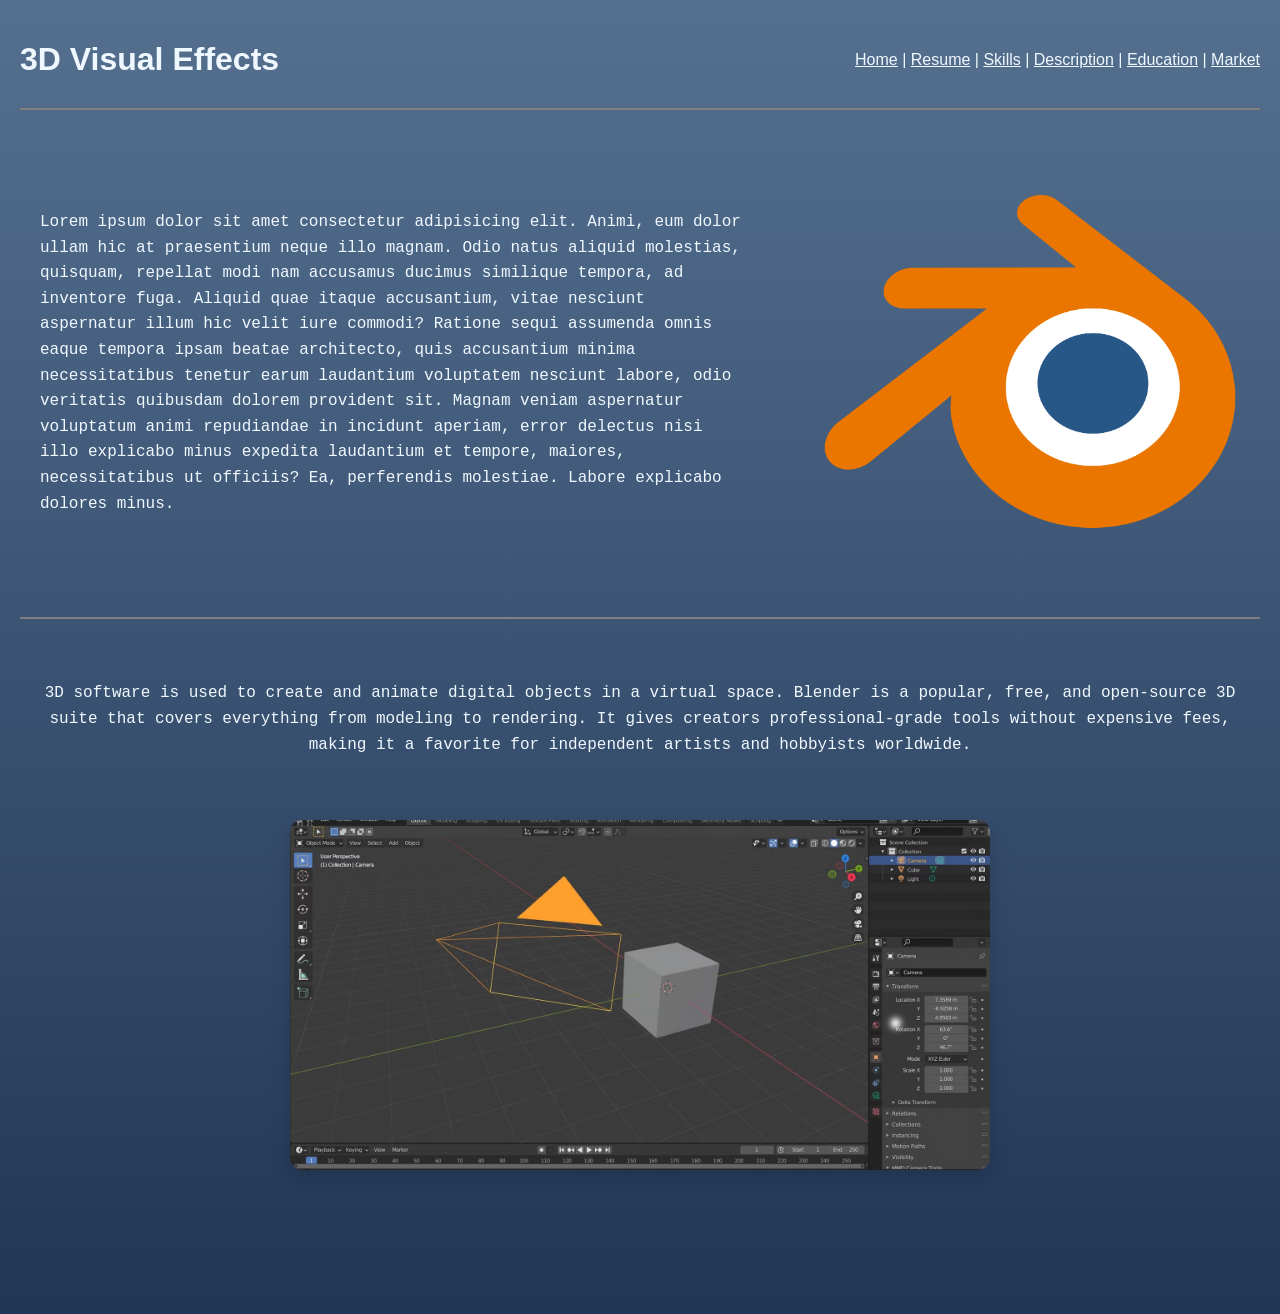
<file: index.html>
<!DOCTYPE html>
<html>
    <head>
        <link rel="stylesheet" href="style.css">
    </head>
    <body class="background_1">
        <header class="site-header">
            <h1 class="h1_1_tag">3D Visual Effects</h1>
            <nav class="nav_1_tag">
                <a href="index.html" style="color: aliceblue;">Home</a> | <a href="resume.html" style="color: aliceblue;;">Resume</a> | <a href="skills.html" style="color: aliceblue;">Skills</a> |  <a href="JobDescription.html" style="color: aliceblue;">Description</a> | <a href="education.html" style="color: aliceblue;">Education</a> | <a href="JobMarket.html" style="color: aliceblue;">Market</a>
            </nav>
        </header>
        <hr color="gray">
        <section class="first_box" style="margin-top: 5%; margin-bottom: 5%;">
            <div class="intro-text">
                <p class="p_1_tag">Lorem ipsum dolor sit amet consectetur adipisicing elit. Animi, eum dolor ullam hic at praesentium neque illo magnam. Odio natus aliquid molestias, quisquam, repellat modi nam accusamus ducimus similique tempora, ad inventore fuga. Aliquid quae itaque accusantium, vitae nesciunt aspernatur illum hic velit iure commodi? Ratione sequi assumenda omnis eaque tempora ipsam beatae architecto, quis accusantium minima necessitatibus tenetur earum laudantium voluptatem nesciunt labore, odio veritatis quibusdam dolorem provident sit. Magnam veniam aspernatur voluptatum animi repudiandae in incidunt aperiam, error delectus nisi illo explicabo minus expedita laudantium et tempore, maiores, necessitatibus ut officiis? Ea, perferendis molestiae. Labore explicabo dolores minus.</p>
            </div>
            <div class="first_image">
                <img src="./public/blender.png" alt="Blender Logo">
            </div>
        </section>
        <hr color="gray">
        <p class="p_2_tag" style="margin-top: 5%;">3D software is used to create and animate digital objects in a virtual space. Blender is a popular, free, and open-source 3D suite that covers everything from modeling to rendering. It gives creators professional-grade tools without expensive fees, making it a favorite for independent artists and hobbyists worldwide.</p>
            <div class="fourth_image" style="margin-top: 5%; margin-bottom: 10%;">
                <img src="./public/viewport.png" alt="Blender Viewport">
            </div>
    </body>
</html>
</file>
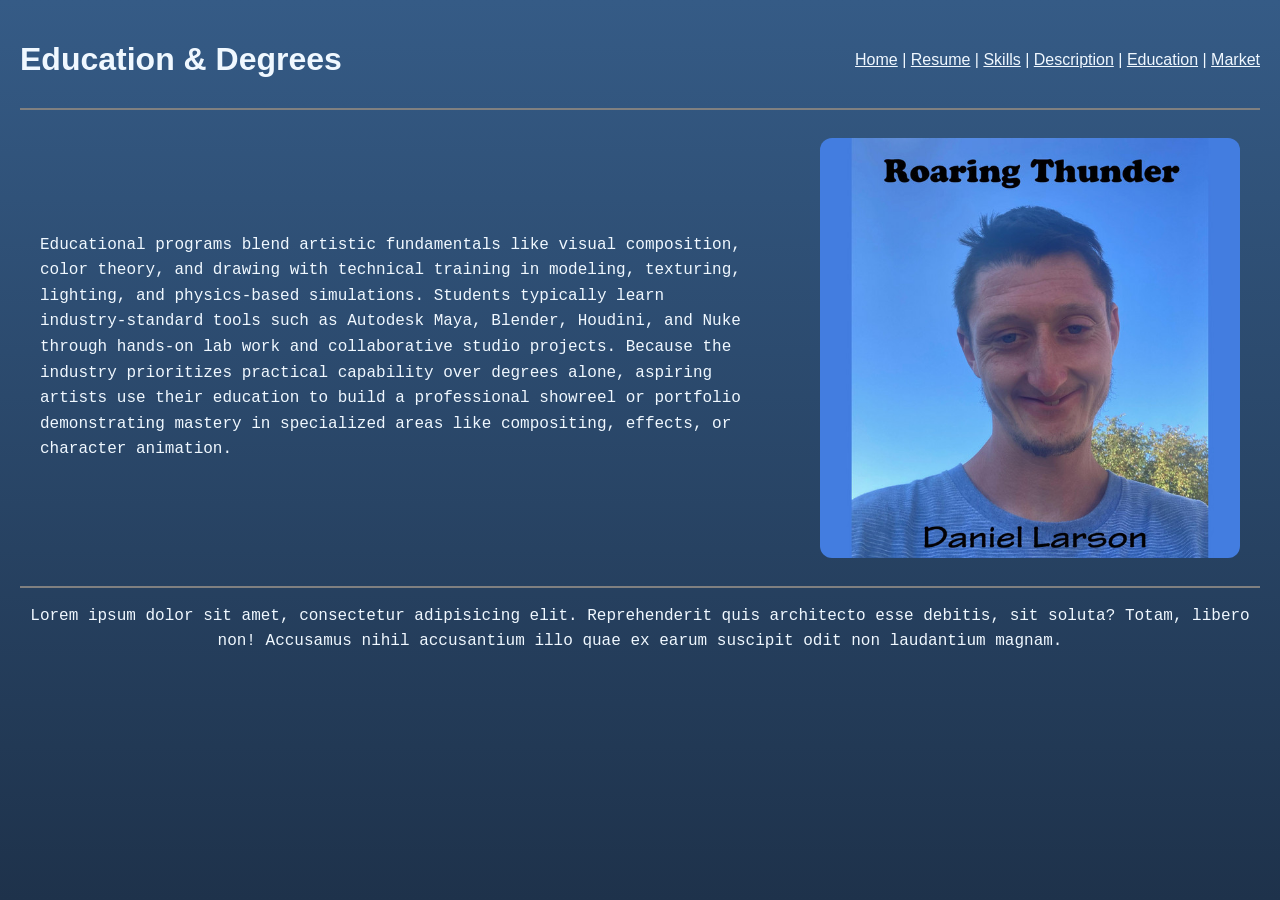
<file: Education.html>
<!DOCTYPE html>
<html>
    <head>
        <link rel="stylesheet" href="style.css">
    </head>
    <body class="background_5">
        <header class="site-header">
            <h1 class="h1_1_tag">Education & Degrees</h1>
            <nav class="nav_1_tag">
                <a href="index.html" style="color: aliceblue;">Home</a> | <a href="resume.html" style="color: aliceblue;;">Resume</a> | <a href="skills.html" style="color: aliceblue;">Skills</a> |  <a href="JobDescription.html" style="color: aliceblue;">Description</a> | <a href="education.html" style="color: aliceblue;">Education</a> | <a href="JobMarket.html" style="color: aliceblue;">Market</a>
            </nav>
        </header>
        <hr color="gray">
        <section class="first_box">
            <div class="intro-text">
                <p class="p_1_tag">Educational programs blend artistic fundamentals like visual composition, color theory, and drawing with technical training in modeling, texturing, lighting, and physics-based simulations. Students typically learn industry-standard tools such as Autodesk Maya, Blender, Houdini, and Nuke through hands-on lab work and collaborative studio projects. Because the industry prioritizes practical capability over degrees alone, aspiring artists use their education to build a professional showreel or portfolio demonstrating mastery in specialized areas like compositing, effects, or character animation.</p>
            </div>
            <div class="first_image">
                <img src="./public/larson.jpg" alt="DANIEL LARSON">
            </div>
        </section>
        <hr color="gray">
        <p class="p_2_tag">Lorem ipsum dolor sit amet, consectetur adipisicing elit. Reprehenderit quis architecto esse debitis, sit soluta? Totam, libero non! Accusamus nihil accusantium illo quae ex earum suscipit odit non laudantium magnam.</p>
    </body>
</html>
</file>
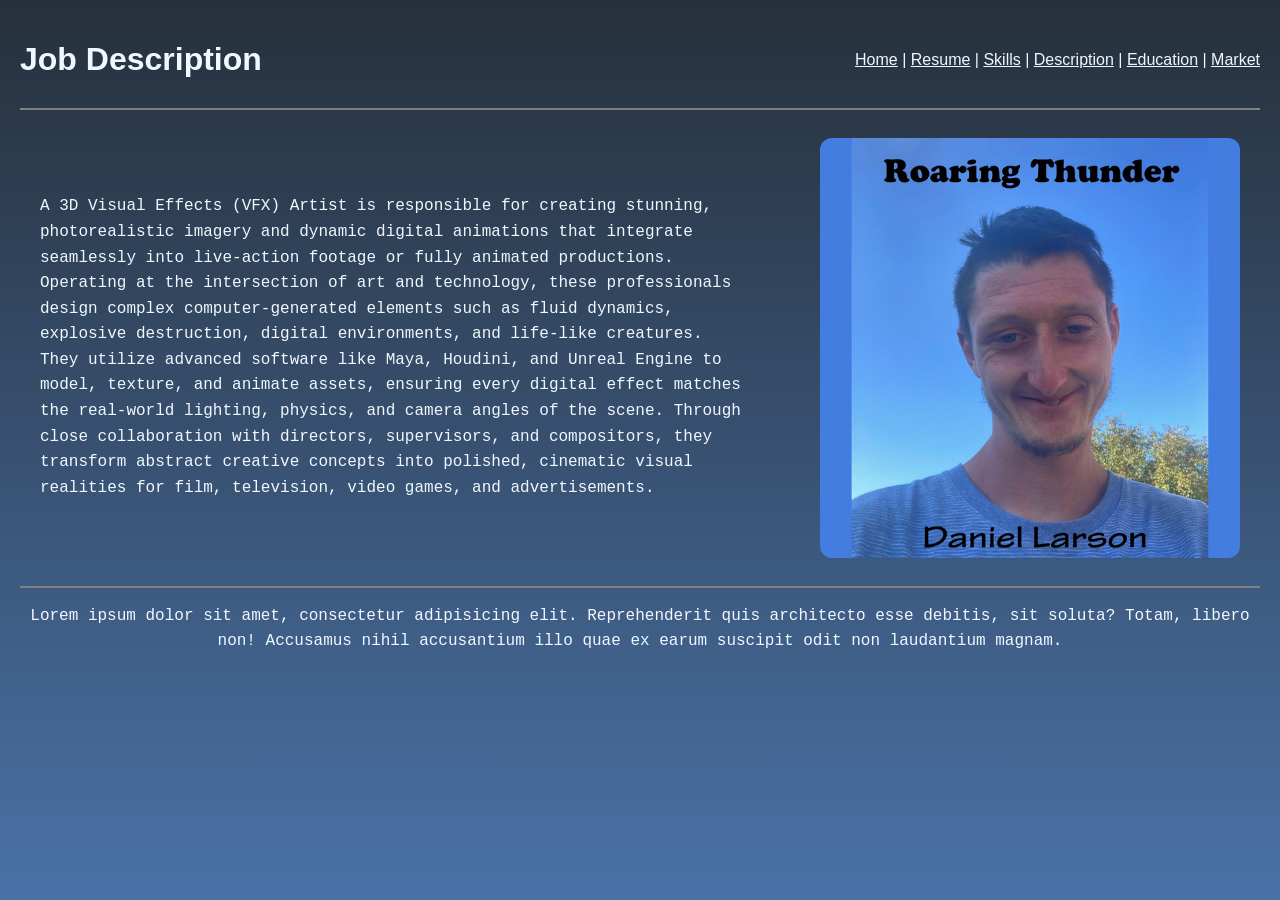
<file: JobDescription.html>
<!DOCTYPE html>
<html>
    <head>
        <link rel="stylesheet" href="style.css">
    </head>
    <body class="background_4">
        <header class="site-header">
            <h1 class="h1_1_tag"> Job Description</h1>
            <nav class="nav_1_tag">
                <a href="index.html" style="color: aliceblue;">Home</a> | <a href="resume.html" style="color: aliceblue;;">Resume</a> | <a href="skills.html" style="color: aliceblue;">Skills</a> |  <a href="JobDescription.html" style="color: aliceblue;">Description</a> | <a href="education.html" style="color: aliceblue;">Education</a> | <a href="JobMarket.html" style="color: aliceblue;">Market</a>
            </nav>
        </header>
        <hr color="gray">
        <section class="first_box">
            <div class="intro-text">
                <p class="p_1_tag">A 3D Visual Effects (VFX) Artist is responsible for creating stunning, photorealistic imagery and dynamic digital animations that integrate seamlessly into live-action footage or fully animated productions. Operating at the intersection of art and technology, these professionals design complex computer-generated elements such as fluid dynamics, explosive destruction, digital environments, and life-like creatures. They utilize advanced software like Maya, Houdini, and Unreal Engine to model, texture, and animate assets, ensuring every digital effect matches the real-world lighting, physics, and camera angles of the scene. Through close collaboration with directors, supervisors, and compositors, they transform abstract creative concepts into polished, cinematic visual realities for film, television, video games, and advertisements.</p>
            </div>
            <div class="first_image">
                <img src="./public/larson.jpg" alt="DANIEL LARSON">
            </div>
        </section>
        <hr color="gray">
        <p class="p_2_tag">Lorem ipsum dolor sit amet, consectetur adipisicing elit. Reprehenderit quis architecto esse debitis, sit soluta? Totam, libero non! Accusamus nihil accusantium illo quae ex earum suscipit odit non laudantium magnam.</p>
    </body>
</html>
</file>
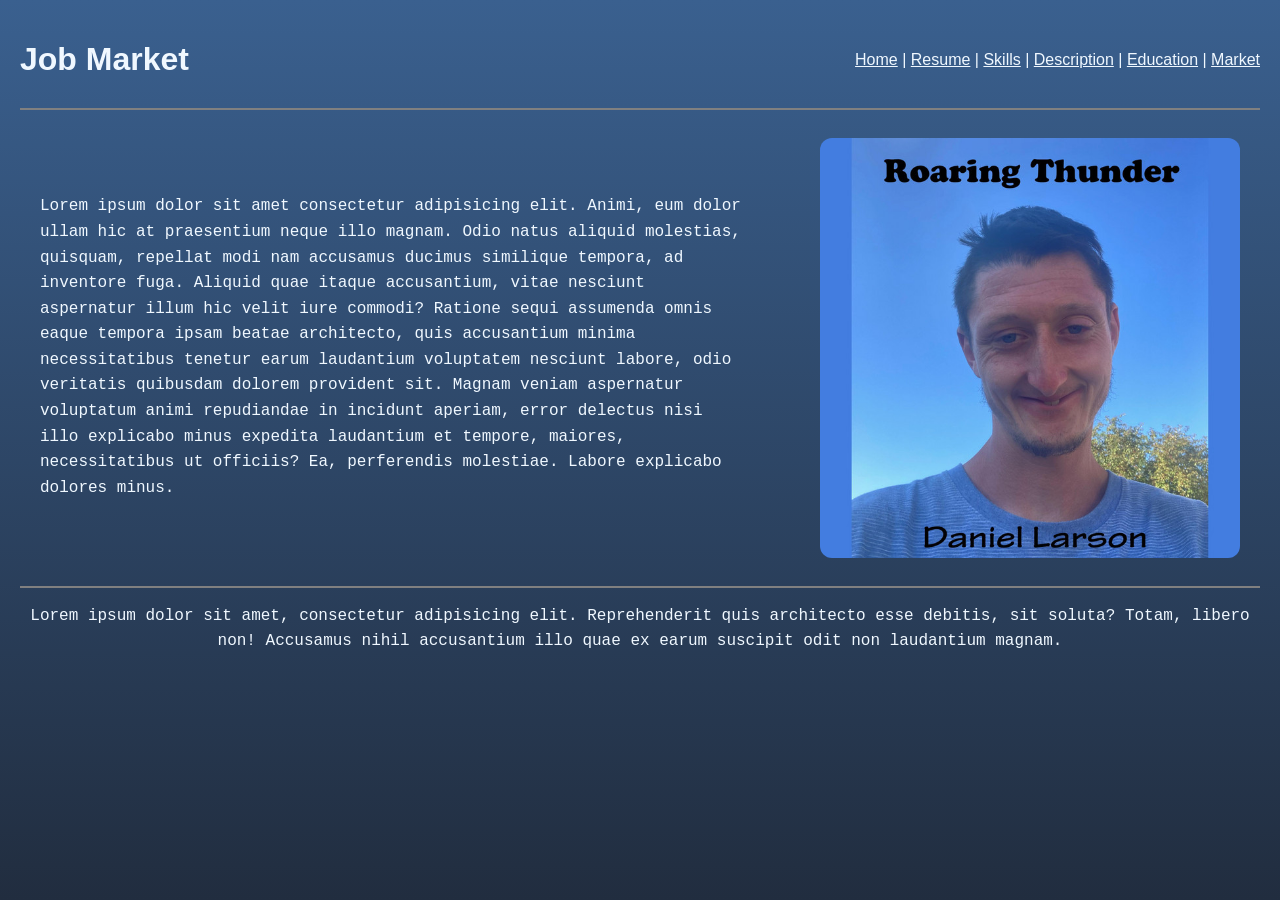
<file: JobMarket.html>
<!DOCTYPE html>
<html>
    <head>
        <link rel="stylesheet" href="style.css">
    </head>
    <body class="background_6">
        <header class="site-header">
            <h1 class="h1_1_tag"> Job Market</h1>
            <nav class="nav_1_tag">
                <a href="index.html" style="color: aliceblue;">Home</a> | <a href="resume.html" style="color: aliceblue;;">Resume</a> | <a href="skills.html" style="color: aliceblue;">Skills</a> |  <a href="JobDescription.html" style="color: aliceblue;">Description</a> | <a href="education.html" style="color: aliceblue;">Education</a> | <a href="JobMarket.html" style="color: aliceblue;">Market</a>
            </nav>
        </header>
        <hr color="gray">
        <section class="first_box">
            <div class="intro-text">
                <p class="p_1_tag">Lorem ipsum dolor sit amet consectetur adipisicing elit. Animi, eum dolor ullam hic at praesentium neque illo magnam. Odio natus aliquid molestias, quisquam, repellat modi nam accusamus ducimus similique tempora, ad inventore fuga. Aliquid quae itaque accusantium, vitae nesciunt aspernatur illum hic velit iure commodi? Ratione sequi assumenda omnis eaque tempora ipsam beatae architecto, quis accusantium minima necessitatibus tenetur earum laudantium voluptatem nesciunt labore, odio veritatis quibusdam dolorem provident sit. Magnam veniam aspernatur voluptatum animi repudiandae in incidunt aperiam, error delectus nisi illo explicabo minus expedita laudantium et tempore, maiores, necessitatibus ut officiis? Ea, perferendis molestiae. Labore explicabo dolores minus.</p>
            </div>
            <div class="first_image">
                <img src="./public/larson.jpg" alt="DANIEL LARSON">
            </div>
        </section>
        <hr color="gray">
        <p class="p_2_tag">Lorem ipsum dolor sit amet, consectetur adipisicing elit. Reprehenderit quis architecto esse debitis, sit soluta? Totam, libero non! Accusamus nihil accusantium illo quae ex earum suscipit odit non laudantium magnam.</p>
    </body>
</html>
</file>
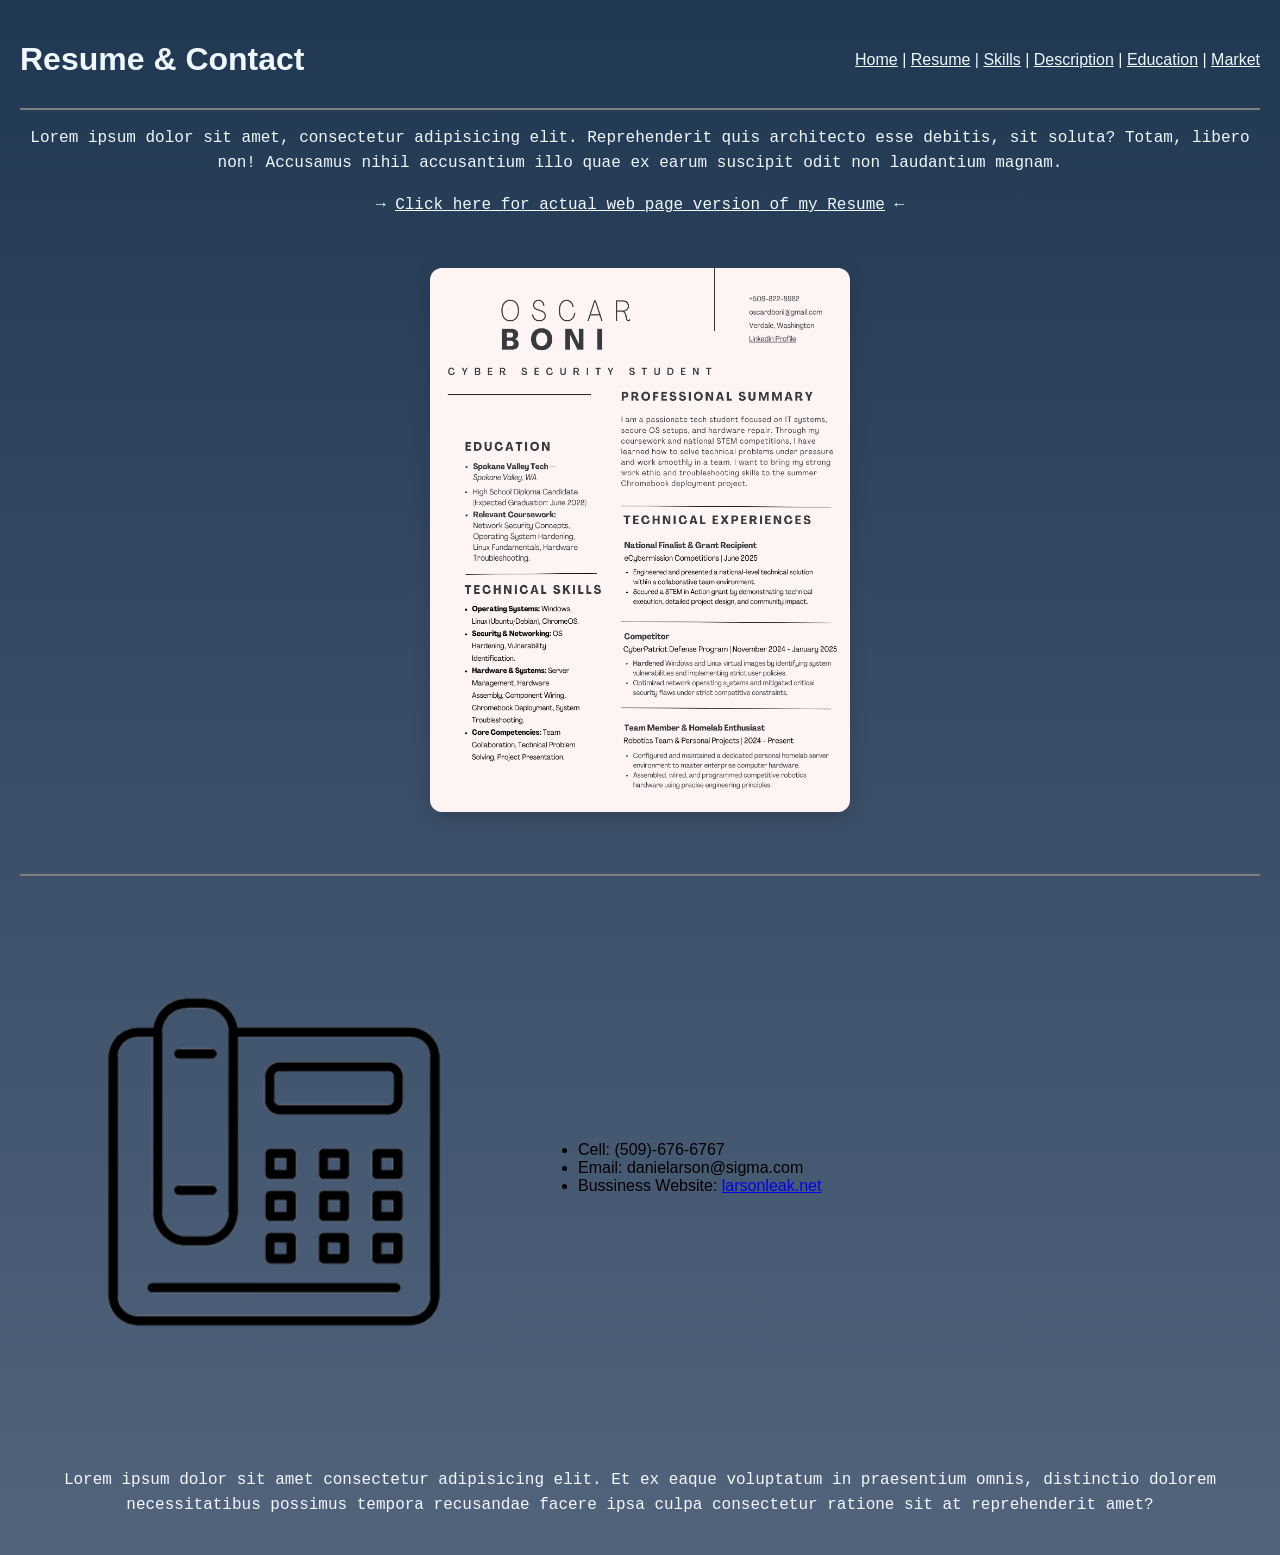
<file: resume.html>
<!DOCTYPE html>
<html>
    <head>
        <link rel="stylesheet" href="style.css">
    </head>
    <body class="background_2">
        <header class="site-header">
            <h1 class="h1_1_tag">Resume & Contact</h1>
            <nav class="nav_1_tag">
                <a href="index.html" style="color: aliceblue;">Home</a> | <a href="resume.html" style="color: aliceblue;;">Resume</a> | <a href="skills.html" style="color: aliceblue;">Skills</a> |  <a href="JobDescription.html" style="color: aliceblue;">Description</a> | <a href="education.html" style="color: aliceblue;">Education</a> | <a href="JobMarket.html" style="color: aliceblue;">Market</a>
            </nav>
        </header>
        <hr color="gray">
        <p class="p_2_tag">Lorem ipsum dolor sit amet, consectetur adipisicing elit. Reprehenderit quis architecto esse debitis, sit soluta? Totam, libero non! Accusamus nihil accusantium illo quae ex earum suscipit odit non laudantium magnam.</p>
               <p class="p_3_tag">→ <u><a href="resume_page.html" style="color: aliceblue;"
                >Click here for actual web page version of my Resume</u></a> ←</p>
            <div class="second_image">
                <img src="./public/resume.png" alt="DANIEL LARSON">
            </div>
            <hr color="gray">
        <section class="first_box">
            <div class="third_image">
                <img src="./public/phone.png" alt="DANIEL LARSON">
            </div>
            <div class="intro-text">
                <p class="p_1_tag">

            <ul style="font-family: 'Franklin Gothic Medium', 'Arial Narrow', Arial, sans-serif;">
                <li>Cell: (509)-676-6767</li>
                <li>Email: danielarson@sigma.com</li>
                <li>Bussiness Website: <a href="https://www.larsonleak.net">larsonleak.net</a></li>
            </ul>
                </p>
            </div>
        </section>
        <p class="p_3_tag">Lorem ipsum dolor sit amet consectetur adipisicing elit. Et ex eaque voluptatum in praesentium omnis, distinctio dolorem necessitatibus possimus tempora recusandae facere ipsa culpa consectetur ratione sit at reprehenderit amet?</p>
    </body>
</html>
</file>
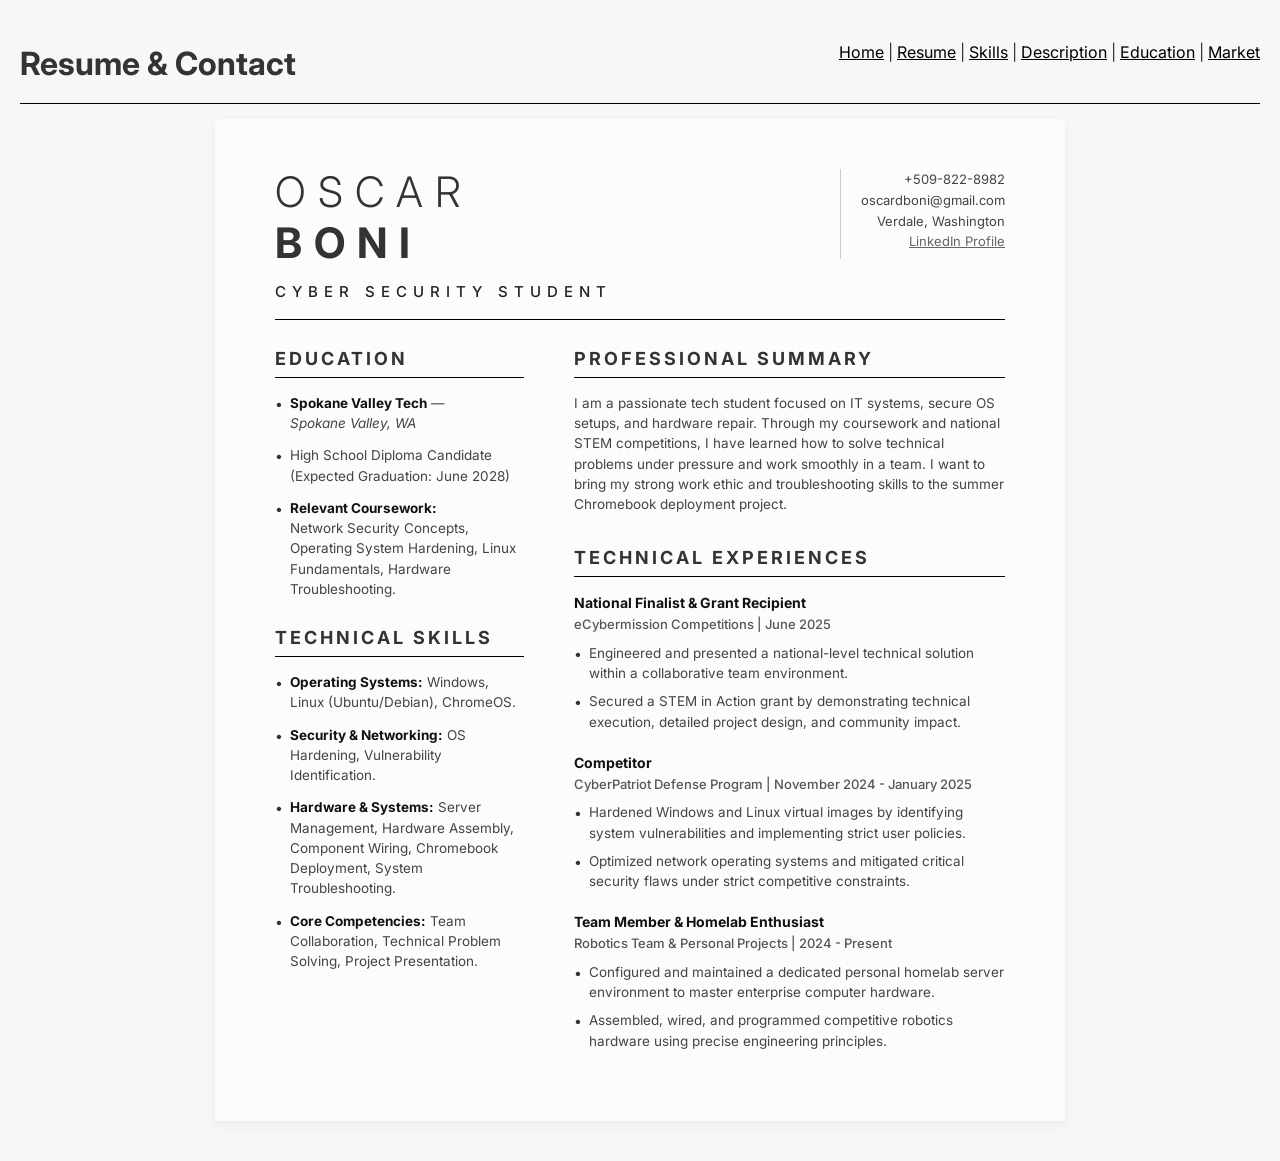
<file: resume_page.html>
<!DOCTYPE html>
<html lang="en">
<head>
    <meta charset="UTF-8">
    <meta name="viewport" content="width=device-width, initial-scale=1.0">
    <title>Oscar Boni - Resume</title>
    <link rel="preconnect" href="https://fonts.googleapis.com">
    <link rel="preconnect" href="https://fonts.gstatic.com" crossorigin>
    <link href="https://fonts.googleapis.com/css2?family=Inter:wght@300;400;500;600;700&display=swap" rel="stylesheet">
    <style>
        * {
            box-sizing: border-box;
            margin: 0;
            padding: 0;
        }
        body {
            font-family: 'Inter', sans-serif;
            background-color: #f7f7f7;
            color: #333333;
            line-height: 1.5;
            padding: 40px 20px;
        }
        .resume-container {
            max-width: 850px;
            margin: 0 auto;
            background-color: #fdfbfc; /* Warm off-white tone from the image */
            padding: 50px 60px;
            box-shadow: 0 4px 12px rgba(0, 0, 0, 0.05);
            border-radius: 4px;
        }
        
        /* Header Section */
        header {
            display: flex;
            justify-content: space-between;
            align-items: flex-start;
            border-bottom: 1px solid #000000;
            padding-bottom: 15px;
            margin-bottom: 15px;
        }
        .header-left {
            flex: 1;
        }
        .name {
            font-size: 42px;
            font-weight: 300;
            letter-spacing: 12px;
            line-height: 1.1;
            text-transform: uppercase;
        }
        .name .bold {
            font-weight: 700;
            display: block;
            margin-top: 5px;
        }
        .subtitle {
            font-size: 15px;
            font-weight: 500;
            letter-spacing: 6px;
            text-transform: uppercase;
            margin-top: 15px;
            color: #222222;
        }
        .header-right {
            text-align: right;
            font-size: 13px;
            color: #444444;
            line-height: 1.6;
            padding-left: 20px;
            border-left: 1px solid #cccccc;
            min-height: 90px;
        }
        .header-right a {
            color: #666666;
            text-decoration: underline;
        }

        /* Layout Columns */
        .main-content {
            display: flex;
            gap: 50px;
            margin-top: 25px;
        }
        .left-col {
            flex: 1.1;
        }
        .right-col {
            flex: 1.9;
        }

        /* Typography & Section Styles */
        h2 {
            font-size: 18px;
            font-weight: 700;
            text-transform: uppercase;
            letter-spacing: 3px;
            border-bottom: 1px solid #000000;
            padding-bottom: 5px;
            margin-bottom: 15px;
            margin-top: 25px;
        }
        h2:first-of-type {
            margin-top: 0;
        }
        .right-col h2 {
            margin-top: 30px;
        }
        .right-col h2:first-of-type {
            margin-top: 0;
        }

        h3 {
            font-size: 14px;
            font-weight: 700;
            color: #111111;
            margin-top: 15px;
            margin-bottom: 2px;
        }
        .sub-heading {
            font-size: 13px;
            font-weight: 500;
            color: #555555;
            margin-bottom: 8px;
        }

        p, li {
            font-size: 13.5px;
            color: #444444;
        }
        p {
            margin-bottom: 15px;
        }

        ul {
            list-style-type: none;
            padding-left: 0;
        }
        li {
            position: relative;
            padding-left: 15px;
            margin-bottom: 8px;
        }
        li::before {
            content: "•";
            position: absolute;
            left: 0;
            color: #333333;
            font-size: 14px;
        }

        .left-col li {
            margin-bottom: 12px;
        }
        .bold-text {
            font-weight: 700;
            color: #111111;
        }
        .italic-text {
            font-style: italic;
        }

        /* Experience Block */
        .exp-block {
            margin-bottom: 20px;
        }

        /* Responsive Design */
        @media (max-width: 768px) {
            body {
                padding: 10px;
            }
            .resume-container {
                padding: 30px 20px;
            }
            header {
                flex-direction: column;
                gap: 15px;
            }
            .header-right {
                text-align: left;
                padding-left: 0;
                border-left: none;
                min-height: auto;
            }
            .main-content {
                flex-direction: column;
                gap: 30px;
            }
        }
    </style>
</head>
<body>
    <header class="site-header">
            <h1 class="h1_1_tag">Resume & Contact</h1>
            <nav class="nav_1_tag">
                <a href="index.html" style="color: black;">Home</a> | <a href="resume.html" style="color: black;">Resume</a> | <a href="skills.html" style="color: black;">Skills</a> |  <a href="JobDescription.html" style="color: black;">Description</a> | <a href="education.html" style="color: black;">Education</a> | <a href="JobMarket.html" style="color: black;">Market</a>
            </nav>
    </header>
<div class="resume-container">
    <header>
        <div class="header-left">
            <h1 class="name">Oscar <span class="bold">Boni</span></h1>
            <div class="subtitle">Cyber Security Student</div>
        </div>
        <div class="header-right">
            <div>+509-822-8982</div>
            <div>oscardboni@gmail.com</div>
            <div>Verdale, Washington</div>
            <div><a href="#" target="_blank">LinkedIn Profile</a></div>
        </div>
    </header>

    <div class="main-content">
        <!-- Left Column -->
        <div class="left-col">
            <h2>Education</h2>
            <ul>
                <li>
                    <span class="bold-text">Spokane Valley Tech</span> —<br>
                    <span class="italic-text">Spokane Valley, WA</span>
                </li>
                <li>
                    High School Diploma Candidate<br>
                    (Expected Graduation: June 2028)
                </li>
                <li>
                    <span class="bold-text">Relevant Coursework:</span><br>
                    Network Security Concepts, Operating System Hardening, Linux Fundamentals, Hardware Troubleshooting.
                </li>
            </ul>

            <h2>Technical Skills</h2>
            <ul>
                <li>
                    <span class="bold-text">Operating Systems:</span> Windows, Linux (Ubuntu/Debian), ChromeOS.
                </li>
                <li>
                    <span class="bold-text">Security & Networking:</span> OS Hardening, Vulnerability Identification.
                </li>
                <li>
                    <span class="bold-text">Hardware & Systems:</span> Server Management, Hardware Assembly, Component Wiring, Chromebook Deployment, System Troubleshooting.
                </li>
                <li>
                    <span class="bold-text">Core Competencies:</span> Team Collaboration, Technical Problem Solving, Project Presentation.
                </li>
            </ul>
        </div>

        <!-- Right Column -->
        <div class="right-col">
            <h2>Professional Summary</h2>
            <p>I am a passionate tech student focused on IT systems, secure OS setups, and hardware repair. Through my coursework and national STEM competitions, I have learned how to solve technical problems under pressure and work smoothly in a team. I want to bring my strong work ethic and troubleshooting skills to the summer Chromebook deployment project.</p>

            <h2>Technical Experiences</h2>
            
            <div class="exp-block">
                <h3>National Finalist & Grant Recipient</h3>
                <div class="sub-heading">eCybermission Competitions | June 2025</div>
                <ul>
                    <li>Engineered and presented a national-level technical solution within a collaborative team environment.</li>
                    <li>Secured a STEM in Action grant by demonstrating technical execution, detailed project design, and community impact.</li>
                </ul>
            </div>

            <div class="exp-block">
                <h3>Competitor</h3>
                <div class="sub-heading">CyberPatriot Defense Program | November 2024 - January 2025</div>
                <ul>
                    <li>Hardened Windows and Linux virtual images by identifying system vulnerabilities and implementing strict user policies.</li>
                    <li>Optimized network operating systems and mitigated critical security flaws under strict competitive constraints.</li>
                </ul>
            </div>

            <div class="exp-block">
                <h3>Team Member & Homelab Enthusiast</h3>
                <div class="sub-heading">Robotics Team & Personal Projects | 2024 - Present</div>
                <ul>
                    <li>Configured and maintained a dedicated personal homelab server environment to master enterprise computer hardware.</li>
                    <li>Assembled, wired, and programmed competitive robotics hardware using precise engineering principles.</li>
                </ul>
            </div>
        </div>
    </div>
</div>

</body>
</html>
</file>
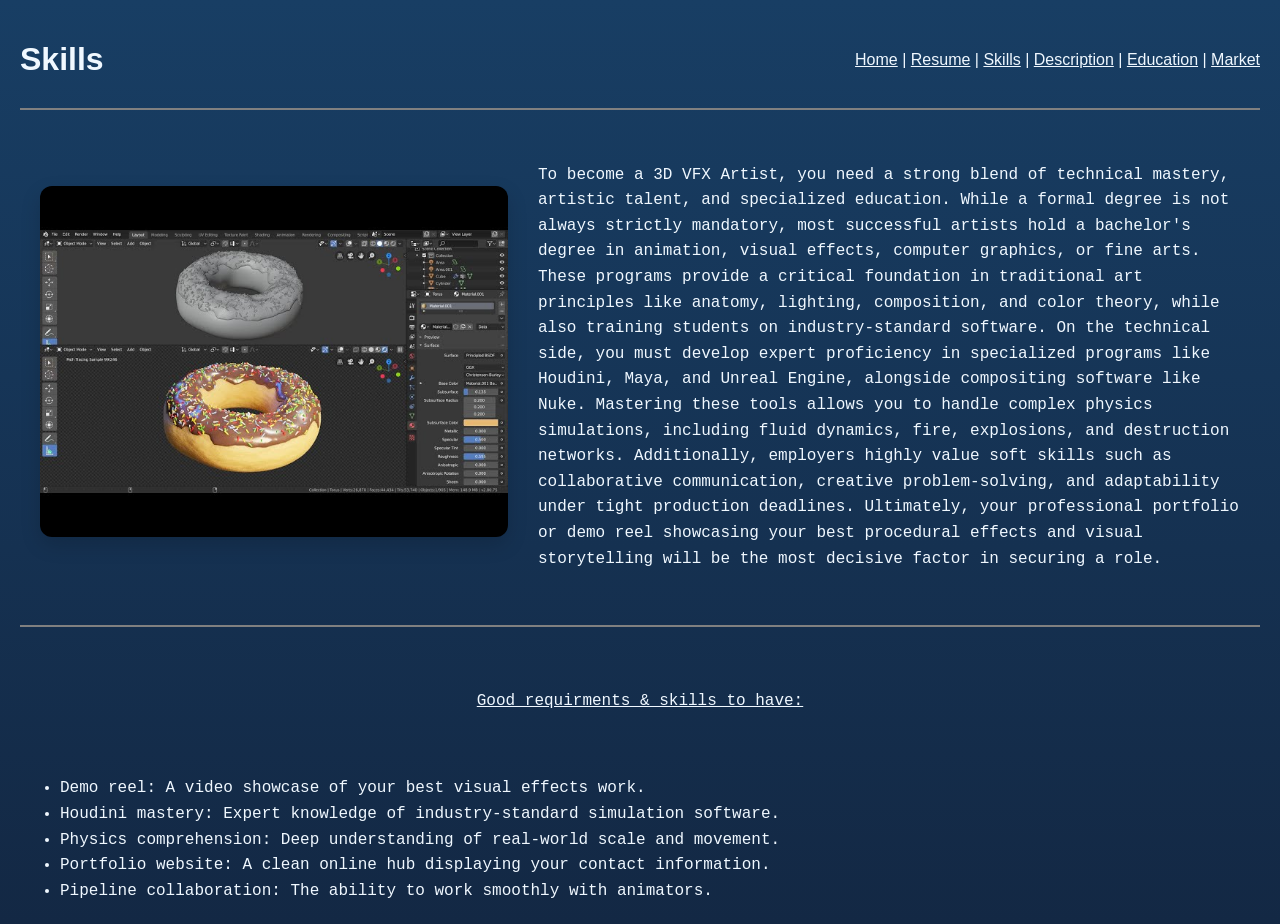
<file: skills.html>
<!DOCTYPE html>
<html>
    <head>
        <link rel="stylesheet" href="style.css">
    </head>
    <body class="background_3">
        <header class="site-header">
            <h1 class="h1_1_tag">Skills</h1>
            <nav class="nav_1_tag">
                <a href="index.html" style="color: aliceblue;">Home</a> | <a href="resume.html" style="color: aliceblue;;">Resume</a> | <a href="skills.html" style="color: aliceblue;">Skills</a> |  <a href="JobDescription.html" style="color: aliceblue;">Description</a> | <a href="education.html" style="color: aliceblue;">Education</a> | <a href="JobMarket.html" style="color: aliceblue;">Market</a>
            </nav>
        </header>
        <hr color="gray">
        <section class="first_box">
           <div class="fith_image">
                <img src="./public/donut.jpg" alt="DANIEL LARSON">
            </div>
            <div class="intro-text">
                <p class="p_1_tag">To become a 3D VFX Artist, you need a strong blend of technical mastery, artistic talent, and specialized education. While a formal degree is not always strictly mandatory, most successful artists hold a bachelor's degree in animation, visual effects, computer graphics, or fine arts. These programs provide a critical foundation in traditional art principles like anatomy, lighting, composition, and color theory, while also training students on industry-standard software. On the technical side, you must develop expert proficiency in specialized programs like Houdini, Maya, and Unreal Engine, alongside compositing software like Nuke. Mastering these tools allows you to handle complex physics simulations, including fluid dynamics, fire, explosions, and destruction networks. Additionally, employers highly value soft skills such as collaborative communication, creative problem-solving, and adaptability under tight production deadlines. Ultimately, your professional portfolio or demo reel showcasing your best procedural effects and visual storytelling will be the most decisive factor in securing a role.</p>
            </div>
        </section>
        <hr color="gray">
        <p class="p_2_tag" style="margin: 5%;"><u>Good requirments & skills to have:</u></p>
        <ul class="p_1_tag">
            <li>Demo reel: A video showcase of your best visual effects work.</li>
            <li>Houdini mastery: Expert knowledge of industry-standard simulation software.</li>
            <li>Physics comprehension: Deep understanding of real-world scale and movement.</li>
            <li>Portfolio website: A clean online hub displaying your contact information.</li>
            <li>Pipeline collaboration: The ability to work smoothly with animators.</li>
        </ul>
    </body>
</html>
</file>
<file: style.css>
.site-header {
	display: flex;
	align-items: center;
	justify-content: space-between;
    color: aliceblue;
}

.h1_1_tag {
    font-family: 'Franklin Gothic Medium', 'Arial Narrow', Arial, sans-serif;
}

.site-header h1 {
	margin: 5;
}

.nav_1_tag {
    font-family: 'Franklin Gothic Medium', 'Arial Narrow', Arial, sans-serif;
}

.p_1_tag {
    font-family: 'Courier New', 'Arial Narrow', Arial, sans-serif;
    margin: 0;
    line-height: 1.6;
    color: aliceblue;
}

.first_box {
    display: flex;
    align-items: center;
    gap: 30px;
    padding: 20px;
}

.intro-text {
    flex: 1 1 60%;
}

.first_image {
    flex: 1 1 40%;
    display: flex;
    justify-content: flex-end;
}

.first_image img {
    width: 100%;
    max-width: 420px;
    height: auto;
    border-radius: 12px;
/*    box-shadow: 0 8px 20px rgba(0, 0, 0, 0.15); */
    transition: transform 0.25s ease;
}

.first_image img:hover {
    transform: scale(1.04);
}

body {
    background-color: rgb(47, 79, 79);
    margin: 0;
    padding: 20px;
}

.p_2_tag {
    font-family: 'Courier New', 'Arial Narrow', Arial, sans-serif;
    margin: 5;
    line-height: 1.6;
    text-align: center;
    color: aliceblue;
}

.background_1 {
    min-height: 100vh;
    box-sizing: border-box;
  background-image: linear-gradient(to bottom, rgb(85, 112, 143), rgb(33, 54, 85));
}

.background_2 {
    min-height: 100vh;
    box-sizing: border-box;
  background-image: linear-gradient(to bottom, rgb(33, 56, 82), rgb(82, 100, 124));
}

.background_3 {
    min-height: 100vh;
    box-sizing: border-box;
  background-image: linear-gradient(to bottom, rgb(24, 62, 100), rgb(19, 40, 68));
}

.background_4 {
    min-height: 100vh;
    box-sizing: border-box;
  background-image: linear-gradient(to bottom, rgb(38, 48, 59), rgb(74, 114, 167));
}

.background_5 {
    min-height: 100vh;
    box-sizing: border-box;
  background-image: linear-gradient(to bottom, rgb(53, 91, 134), rgb(30, 50, 75));
}

.background_6 {
    min-height: 100vh;
    box-sizing: border-box;
  background-image: linear-gradient(to bottom, rgb(58, 96, 143), rgb(33, 45, 63));
}

@view-transition {
  navigation: auto;
}

.second_image {
    flex: 1 1 40%;
    display: flex;
    justify-content: center;
    margin-top: 4%;
    margin-bottom: 5%;
}

.second_image img {
    width: 100%;
    max-width: 420px;
    height: auto;
    border-radius: 12px;
    box-shadow: 0 8px 20px rgba(0, 0, 0, 0.15);
    transition: transform 0.25s ease;
}

.second_image img:hover {
    transform: scale(1.04);
}

.third_image {
    flex: 1 1 40%;
    display: flex;
    justify-content: center;
    margin-top: 4%;
    margin-bottom: 5%;
}

.third_image img {
    width: 100%;
    max-width: 420px;
    height: auto;
    border-radius: 12px;
/*    box-shadow: 0 8px 20px rgba(0, 0, 0, 0.15); */
    transition: transform 0.25s ease;
}

.third_image img:hover {
    transform: scale(1.04);
}

.p_3_tag {
    font-family: 'Courier New', 'Arial Narrow', Arial, sans-serif;
    margin: 5;
    line-height: 1.6;
    text-align: center;
    color: aliceblue;
}

.fourth_image {
    flex: 1 1 40%;
    display: flex;
    justify-content: center;
    margin-top: 4%;
    margin-bottom: 5%;
}

.fourth_image img {
    width: 100%;
    max-width: 700px;
    height: auto;
    border-radius: 12px;
    box-shadow: 0 8px 20px rgba(0, 0, 0, 0.15);
    transition: transform 0.25s ease;
}

.fourth_image img:hover {
    transform: scale(1.04);
}

.fith_image {
    flex: 1 1 40%;
    display: flex;
    justify-content: center;
    margin-top: 4%;
    margin-bottom: 5%;
}

.fith_image img {
    width: 100%;
    max-width: 700px;
    height: auto;
    border-radius: 12px;
    box-shadow: 0 8px 20px rgba(0, 0, 0, 0.15);
    transition: transform 0.25s ease;
}

.fith_image img:hover {
    transform: scale(1.04);
}
</file>
